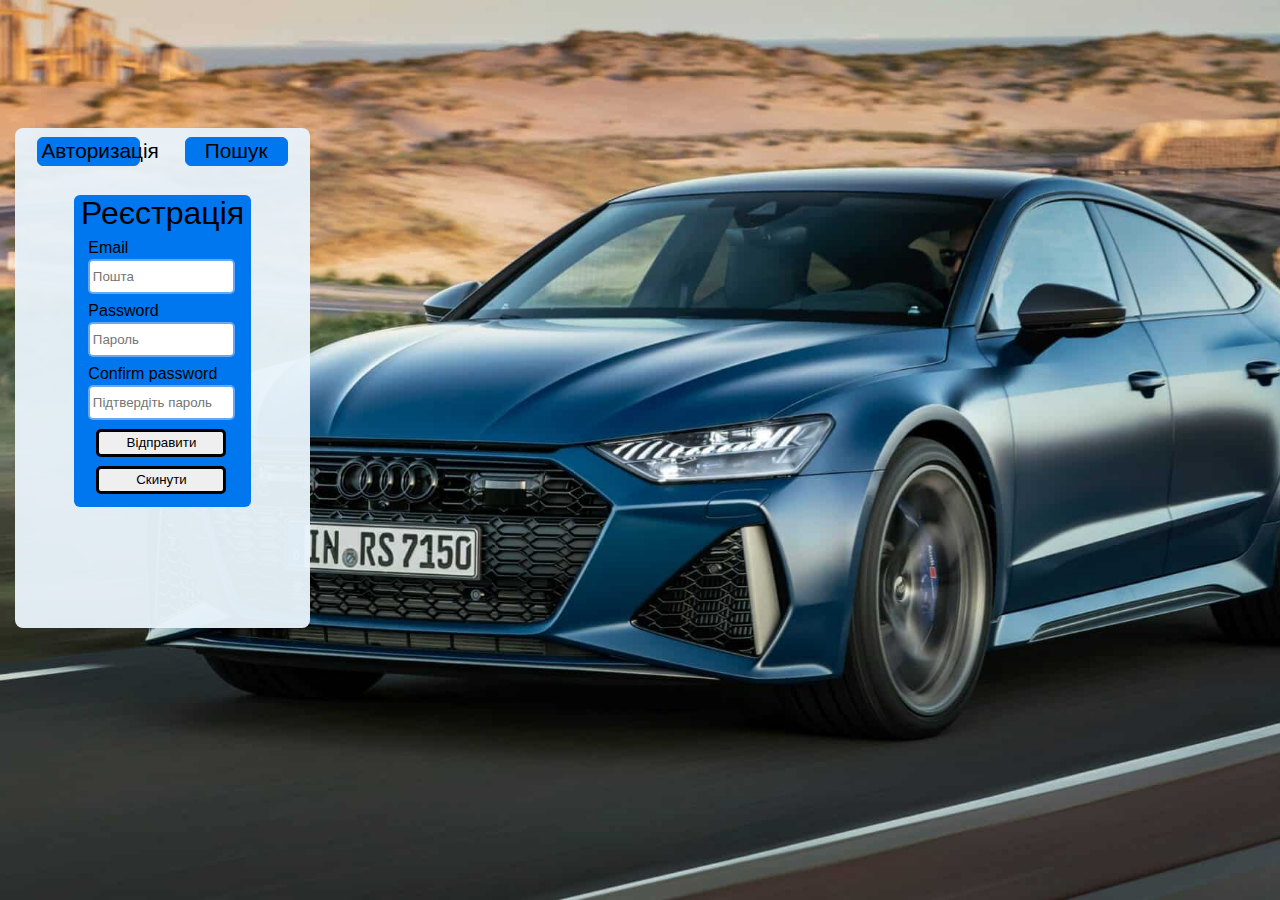
<file: index.html>
<!DOCTYPE html>
<html lang="en">
<head>
    <meta charset="UTF-8">
    <meta name="viewport" content="width=device-width, initial-scale=1.0">
    <title>Реєстрація</title>
    <!--Підключив reset.-->
    <link rel="stylesheet" href="./css/reset.css" />
    <!--Підключив style.-->
    <link rel="stylesheet" href="./css/style.css" />
</head>
<body>
    <!--Додав wrapper.-->
    <div class="wrapper-form">
        <!--Додав header.-->
        <header>
            <!--Додав блок з посиланнями на інші сторінки.-->
            <div class="menu-wrapRegistr">
                <ul class="menuRegistr">
                    <li class="menu__itemRegistr"><a class="menu__link" href="./pages/authorization.html">Авторизація</a></li>
                    <li class="menu__itemRegistr"><a class="menu__link" href="./pages/search.html">Пошук</a></li>
                </ul>
            </div>
        </header>
        <!--Додав основну частину.-->
        <main class="main-form">
            <!--Додав основний заголовок.-->
            <h1 class="main__heading">Реєстрація</h1>
            <!--Додав форму для реєстрації.-->
            <form method="POST" action="https://fom.in.ua/echo">
                <fieldset class="regestration">
                    <div class="form-groupRegistr">
                        <label class="form__info" for="email">
                            Email
                        </label>
                        <br>
                        <input id="email" type="email" name="emailRegistaction" title="Формат данных не правельный. Только в Chrome" required="required" placeholder="Пошта" />
                    </div>
                        <div class="form-groupRegistr"> 
                        <label class="form__info" for="passw">
                            Password
                        </label>
                        <input id="passw" type="password" name="passwordRegistaction" placeholder="Пароль" />
                        </div>
                        <div class="form-groupRegistr"> 
                            <label class="form__info" for="confpassw">
                                Confirm password
                            </label>
                            <input id="confpassw" type="password" name="confirmPasswordRegistraction" placeholder="Підтвердіть пароль" />
                        </div>
                        <div class="form-groupRegistr">
                            <input class="btnRegistr" type="submit" value="Відправити">
                        </div>
                        <div class="form-groupRegistr">
                            <input class="btnRegistr" type="reset" value="Cкинути">
                        </div>
                </fieldset>
            </form>
        </main>
    </div>
</body>
</html>
</file>
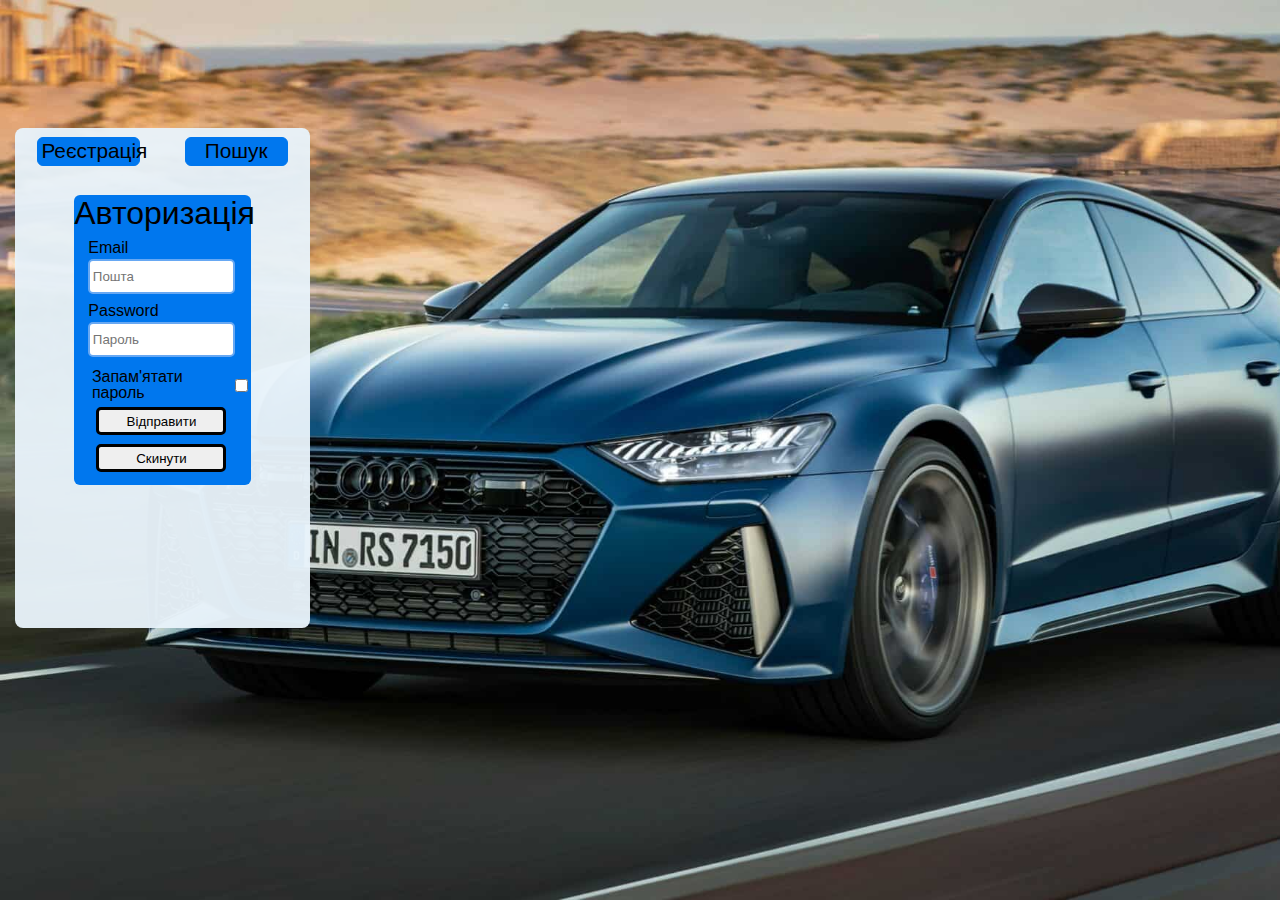
<file: pages/authorization.html>
<!DOCTYPE html>
<html lang="en">
<head>
    <meta charset="UTF-8">
    <meta name="viewport" content="width=device-width, initial-scale=1.0">
    <title>Авторизація</title>
    <!--Підключив reset.-->
    <link rel="stylesheet" href="../css/reset.css" />
    <!--Підключив style.-->
    <link rel="stylesheet" href="../css/style.css" />
</head>
<body>
    <!--Додав wrapper.-->
    <div class="wrapper-form">
        <!--Додав header.-->
        <header>
            <!--Додав блок з посиланнями на інші сторінки.-->
            <div class="menu-wrapAuthor">
                <ul class="menuAuthor">
                    <li class="menu__itemAuthor"><a class="menu__link" href="../index.html">Реєстрація</a></li>
                    <li class="menu__itemAuthor"><a class="menu__link" href="../pages/search.html">Пошук</a></li>
                </ul>
            </div>
        </header>
        <!--Додав основну частину.-->
        <main class="main-form">
            <!--Додав основний заголовок.-->
            <h1 class="main__heading">Авторизація</h1>
            <!--Додав форму для авторизації.-->
            <form method="POST" action="https://fom.in.ua/echo">
                <fieldset class="regestration">
                    <div class="form-groupAuthor">
                        <label class="form__info" for="emailAuthor">
                            Email
                        </label>
                        <input id="emailAuthor" type="email" name="emailRegistaction" title="Формат данных не правельный. Только в Chrome" required="required" placeholder="Пошта" />
                    </div>
                    <div class="form-groupAuthor"> 
                        <label class="form__info" for="passwAuthor">
                            Password
                        </label>
                        <input id="passwAuthor" type="password" name="passwordRegistaction" placeholder="Пароль" />
                    </div>
                    <div class="form-group"> 
                        <label class="form__infoAuthor" for="rememberpassw">
                            Запам'ятати пароль
                        </label>
                        <input id="rememberpassw" type="checkbox" name="rememberpass" />
                    </div>
                    <div class="form-groupAuthor">
                        <input class="btnAuthor" type="submit" value="Відправити">
                    </div>
                        <div class="form-groupAuthor">
                        <input class="btnAuthor" type="reset" value="Cкинути">
                    </div>
                </fieldset>
            </form>
        </main>
    </div>
</body>
</html>
</file>
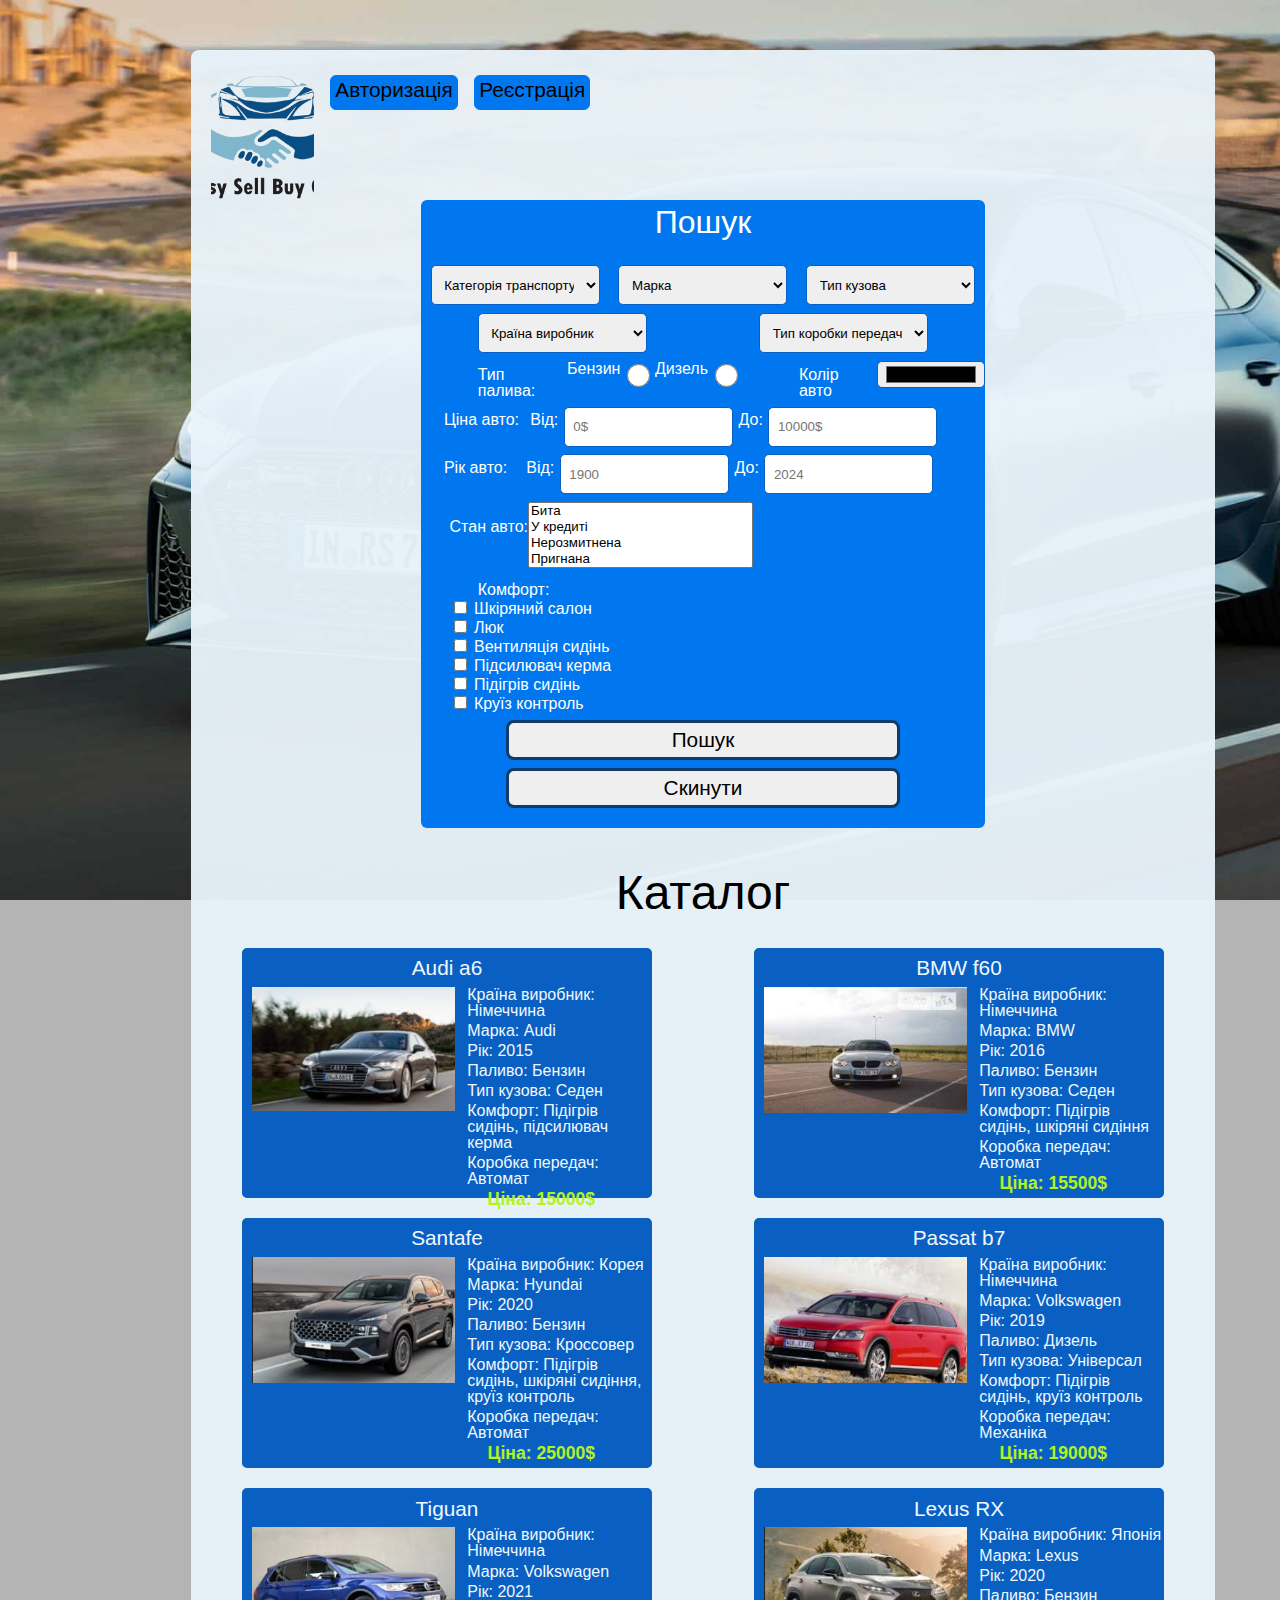
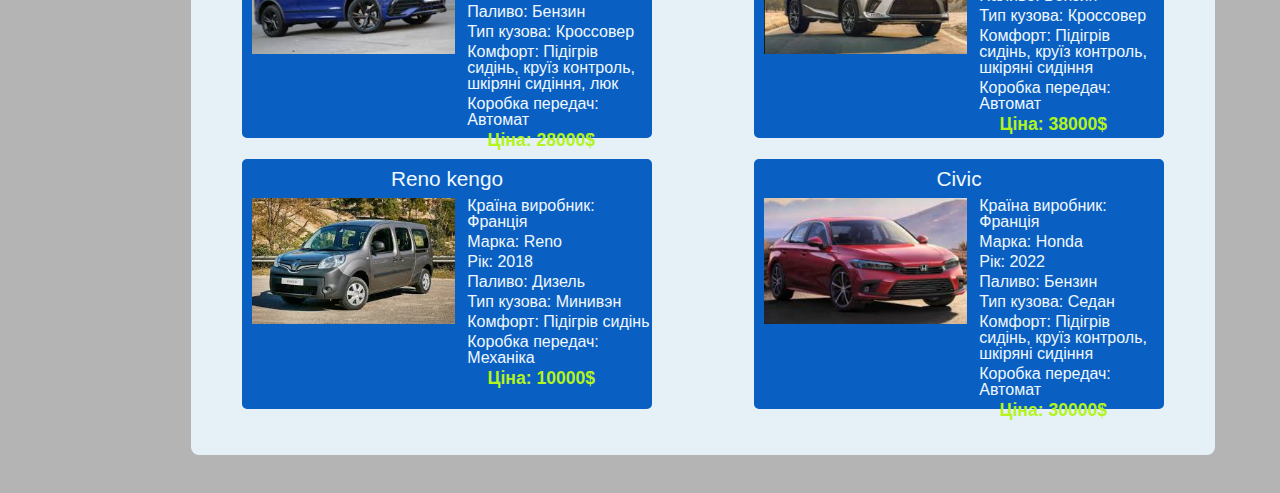
<file: pages/search.html>
<!DOCTYPE html>
<html lang="en">
<head>
    <meta charset="UTF-8">
    <meta name="viewport" content="width=device-width, initial-scale=1.0">
    <title>Пошук</title>
    <!--Підключив reset.-->
    <link rel="stylesheet" href="../css/reset.css" />
    <!--Підключив style.-->
    <link rel="stylesheet" href="../css/style.css" />
</head>
<body>
    <!--Додав wrapper.-->
    <div class="wrapper">
        <!--Додав header.-->
        <header>
            <div class="logo">
            <a class="logo__picture" href="#"></a>
            </div>
            <!--Додав блок з посиланнями на інші сторінки.-->
            <div class="menu-wrap">
                <ul class="menu">
                    <li class="menu__item"><a class="menu__link" href="../pages/authorization.html">Авторизація</a></li>
                    <li class="menu__item"><a class="menu__link" href="../index.html">Реєстрація</a></li>
                </ul>
            </div>
        </header>
        <!--Додав основну частину.-->
        <main class="main">
            <!--Додав основний заголовок.-->
            <h1 class="main__heading">Пошук</h1>
            <!--Додав форму для пошуку.-->
            <form method="POST" action="https://fom.in.ua/echo">
                <fieldset class="regestration">
                    <!--Додав select для категорії транспорту.-->
                    <div class="form-group">
                        <select id="categories" name="Category car" >
                            <option value=" " disabled selected="selected">Категорія транспорту</option>
                            <option value="Any">Будь-який</option>
                            <option value="Passenger">Легкові</option>
                            <option value="Moto">Мото</option>
                            <option value="Trucks">Вантажівки</option>
                            <option value="Trailers">Причепи</option>
                            <option value="Special equipment">Спецтехніка</option>
                            <option value="Buses">Автобуси</option>
                            <option value="Water transport">Водний транспорт</option>
                            <option value="Air transport">Повітряний транспорт</option>
                            <option value="Mobile home">Автобудинок</option>
                        </select>
                        <!--Додав select для марки авто.-->
                            <select id="marka" name="Car marka" >
                                <option value=" " disabled selected="selected">Марка</option>
                                <option value="Any">Будь-яка</option>
                                <option value="BMW">BMW</option>
                                <option value="Audi">Audi</option>
                                <option value="Honda">Honda</option>
                                <option value="Chevrolet">Chevrolet</option>
                                <option value="Ford">Ford</option>
                                <option value="Hundai">Hundai</option>
                                <option value="Lexus">Lexus</option>
                                <option value="Mazda">Mazda</option>
                                <option value="Mercedes-Benz">Mercedes-Benz</option>
                                <option value="Volkswagen">Volkswagen</option>
                                <option value="Volvo">Volvo</option>
                                <option value="Skoda">Skoda</option>
                                <option value="Toyota">Toyota</option>
                                <option value="Nissan">Nissan</option>
                                <option value="Renault">Renault</option>
                            </select>
                    <!--Додав select для типа кузова.-->
                        <select id="carBodyType" name="Car body" >
                            <option value=" " disabled selected="selected">Тип кузова</option>
                            <option value="Any">Будь-який</option>
                            <option value="Sedan">Седан</option>
                            <option value="Universal">Универсал</option>
                            <option value="hatchback">Хэтчбек</option>
                            <option value="Liftback">Лифтбек</option>
                            <option value="Limousine">Лимузин</option>
                            <option value="SUV">Внедорожник</option>
                            <option value="Crossover">Кроссовер</option>
                            <option value="Stretch">Стретч</option>
                            <option value="Compartment">Купе</option>
                            <option value="Cabriolet">Кабриолет</option>
                            <option value="Roadster">Родстер</option>
                            <option value="Targa">Тарга</option>
                            <option value="Pickup">Пикап</option>
                            <option value="Van">Фургон</option>
                            <option value="Minivan">Минивэн</option>
                        </select>
                    </div>
                    <div class="form-group">
                    <!--Додав select для країни виробника.-->
                        <select id="coutry" name="Coutry" >
                            <option value=" " disabled selected="selected">Країна виробник</option>
                            <option value="Any">Будь-яка</option>
                            <option value="Germeny">Німеччина</option>
                            <option value="Ukraine">Україна</option>
                            <option value="Japan">Японія</option>
                            <option value="China">Китай</option>
                            <option value="France">Франція</option>
                            <option value="Poland">Польща</option>
                            <option value="Czech">Чехія</option>
                            <option value="USA">США</option>
                            <option value="Italy">Італія</option>
                            <option value="Sweden">Швеція</option>
                            <option value="India">Індія</option>
                            <option value="Brazil">Бразилія</option>
                            <option value="Korea">Корея</option>
                            <option value="Canada">Канада</option>
                            <option value="Lithuania">Литва</option>
                        </select>
                    <!--Додав select для типу коробки передач.-->
                        <select id="gearbox" name="Type gearbox" >
                            <option value=" " disabled selected="selected">Тип коробки передач</option>
                            <option value="Any">Будь-яка</option>
                            <option value="Mechanical">Механічна коробка</option>
                            <option value="Automatic">Автоматична коробка</option>
                            <option value="Robotic">Роботизована коробка</option>
                            <option value="Variable">Варіативна (безступінчаста) коробка</option>
                        </select>
                    </div>
                    <!--Додав вибір палива.-->
                    <div class="form-group"> 
                        <label id="titleTypeOil">
                            Тип палива:
                        </label>
                        <label for="typebenzine">
                            Бензин
                        </label>
                        <input type="radio" id="typebenzine" name="Type oil" value="benzine" />
                        <label for="typediesel">
                            Дизель
                        </label>
                        <input type="radio" id="typediesel" name="Type oil" value="diesel" />
                    <!--Додав вибір коліру.-->
                        <label id="titleColorCar" for="colorcar">
                            Колір авто
                        </label>
                        <input id="colorcar" type="color" name="Color car">
                    </div>
                    <!--Додав вибір ціни авто.-->
                    <div class="form-group">
                        <label id="titlePrice">
                            Ціна авто:
                        </label>
                        <label id="title_prise_s" for="price_s">
                             Від:
                        </label>
                        <input id="price_s" type="number" placeholder="0$" name="Price s">
                        <label id="title_prise_do" for="price_do">
                            До:
                        </label>
                        <input id="price_do" type="number" placeholder="10000$" name="Price do">
                    </div>
                    <!--Додав вибір року авто.-->
                    <div class="form-group">
                        <label id="titleYears">
                            Рік авто:
                        </label>
                        <label id="title_years_s" for="year_s">
                             Від:
                        </label>
                            <input id="year_s" type="number" placeholder="1900" name="Year s" min="1900" max="2023">
                        <label id="title_years_do" for="year_do">
                            До:
                        </label>
                            <input id="year_do" type="number" placeholder="2024" name="Year do" min="1901" max="2024">
                    </div>
                    <!--Додав список з вибором стану авто.-->
                    <div class="form-group">
                        <label id="titleStan">
                            Стан авто:
                        </label>
                            <select id="stan" name="Stan" multiple class="stan">
                                <option value="Bat">Бита</option>
                                <option value="credit">У кредиті</option>
                                <option value="Uncleared">Нерозмитнена</option>
                                <option value="Driven">Пригнана</option>
                                <option value="Car is not in Ukraine">Авто не в Україні</option>
                                <option value="Drowned">Втоплена</option>
                                <option value="Professionally renovated">Професійно відремонтована</option>
                                <option value="Is a service book">Є сервісна книжка</option>
                            </select>
                    </div>
                    <!--Додав список з вибором комфорту в авто.-->
                    <div class="form-group--checkbox">
                        <h3 id="titleComfort">Комфорт:</h3>
                        <label>
                            <input type="checkbox" name="comfort" value="Leather salon">
                            Шкіряний салон
                          </label>
                          <label>
                            <input type="checkbox" name="comfort" value="Hatch">
                            Люк
                          </label>
                          <label>
                            <input type="checkbox" name="comfort" value="Seat ventilation">
                            Вентиляція сидінь
                          </label>
                          <label>
                            <input type="checkbox" name="comfort" value="Power steering">
                            Підсилювач керма
                          </label>
                          <label>
                            <input type="checkbox" name="comfort" value="Heated seats">
                            Підігрів сидінь
                          </label>
                          <label>
                            <input type="checkbox" name="comfort" value="Cruise control">
                            Круїз контроль
                          </label>
                    </div>
                    <!--Додав кнопку.-->
                    <div class="form-group">
                        <button class="btn" type="submit">Пошук</button>
                    </div>
                    <!--Додав кнопку для скидання даних.-->
                    <div class="form-group">
                        <button class="btn" type="reset">Скинути</button>
                    </div>
                </fieldset>
            </form>
        </main>
        <h2 class="catalogcar__title">Каталог</h2>
        <div class="catalogcar">
            <!--Додав невеликий каталог авто.-->
            <div class="catalogcar__item">
                <a class="catalogcar__link" href="#">
                <h3 class="item__title">Audi a6</h3>
                <img class="item__picture" src="../images/audi_a6.png" alt="Audia6">
                <p class="item__info">Країна виробник: Німеччина</p>
                <p class="item__info">Марка: Audi</p>
                <p class="item__info">Рік: 2015</p>
                <p class="item__info">Паливо: Бензин</p>
                <p class="item__info">Тип кузова: Седен</p>
                <p class="item__info">Комфорт: Підігрів сидінь, підсилювач керма</p>
                <p class="item__info">Коробка передач: Автомат</p>
                <p class="item__info--mod">Ціна: 15000$</p>
                </a>
            </div>
            <div class="catalogcar__item">
                <a class="catalogcar__link" href="#">
                <h3 class="item__title">BMW f60</h3>
                <img class="item__picture" src="../images/BMW_f60.png" alt="BMW_f60">
                <p class="item__info">Країна виробник: Німеччина</p>
                <p class="item__info">Марка: BMW</p>
                <p class="item__info">Рік: 2016</p>
                <p class="item__info">Паливо: Бензин</p>
                <p class="item__info">Тип кузова: Седен</p>
                <p class="item__info">Комфорт: Підігрів сидінь, шкіряні сидіння</p>
                <p class="item__info">Коробка передач: Автомат</p>
                <p class="item__info--mod">Ціна: 15500$</p>
                </a>
            </div>
            <div class="catalogcar__item">
                <a class="catalogcar__link" href="#">
                <h3 class="item__title">Santafe</h3>
                <img class="item__picture" src="../images/santafe.png" alt="santafe">
                <p class="item__info">Країна виробник: Корея</p>
                <p class="item__info">Марка: Hyundai</p>
                <p class="item__info">Рік: 2020</p>
                <p class="item__info">Паливо: Бензин</p>
                <p class="item__info">Тип кузова: Кроссовер</p>
                <p class="item__info">Комфорт: Підігрів сидінь, шкіряні сидіння, круїз контроль</p>
                <p class="item__info">Коробка передач: Автомат</p>
                <p class="item__info--mod">Ціна: 25000$</p>
                </a>
            </div>
            <div class="catalogcar__item">
                <a class="catalogcar__link" href="#">
                <h3 class="item__title">Passat b7</h3>
                <img class="item__picture" src="../images/passat.png" alt="passat">
                <p class="item__info">Країна виробник: Німеччина</p>
                <p class="item__info">Марка: Volkswagen</p>
                <p class="item__info">Рік: 2019</p>
                <p class="item__info">Паливо: Дизель</p>
                <p class="item__info">Тип кузова: Універсал</p>
                <p class="item__info">Комфорт: Підігрів сидінь, круїз контроль</p>
                <p class="item__info">Коробка передач: Механіка</p>
                <p class="item__info--mod">Ціна: 19000$</p>
                </a>
            </div>
            <div class="catalogcar__item">
                <a class="catalogcar__link" href="#">
                <h3 class="item__title">Tiguan</h3>
                <img class="item__picture" src="../images/tiguan.png" alt="tiguan">
                <p class="item__info">Країна виробник: Німеччина</p>
                <p class="item__info">Марка: Volkswagen</p>
                <p class="item__info">Рік: 2021</p>
                <p class="item__info">Паливо: Бензин</p>
                <p class="item__info">Тип кузова: Кроссовер</p>
                <p class="item__info">Комфорт: Підігрів сидінь, круїз контроль, шкіряні сидіння, люк</p>
                <p class="item__info">Коробка передач: Автомат</p>
                <p class="item__info--mod">Ціна: 28000$</p>
                </a>
            </div>
            <div class="catalogcar__item">
                <a class="catalogcar__link" href="#">
                <h3 class="item__title">Lexus RX</h3>
                <img class="item__picture" src="../images/RX.png" alt="lexus">
                <p class="item__info">Країна виробник: Японія</p>
                <p class="item__info">Марка: Lexus</p>
                <p class="item__info">Рік: 2020</p>
                <p class="item__info">Паливо: Бензин</p>
                <p class="item__info">Тип кузова: Кроссовер</p>
                <p class="item__info">Комфорт: Підігрів сидінь, круїз контроль, шкіряні сидіння</p>
                <p class="item__info">Коробка передач: Автомат</p>
                <p class="item__info--mod">Ціна: 38000$</p>
                </a>
            </div>
            <div class="catalogcar__item">
                <a class="catalogcar__link" href="#">
                <h3 class="item__title">Reno kengo</h3>
                <img class="item__picture" src="../images/reno.jpg" alt="reno">
                <p class="item__info">Країна виробник: Франція</p>
                <p class="item__info">Марка: Reno</p>
                <p class="item__info">Рік: 2018</p>
                <p class="item__info">Паливо: Дизель</p>
                <p class="item__info">Тип кузова: Минивэн</p>
                <p class="item__info">Комфорт: Підігрів сидінь</p>
                <p class="item__info">Коробка передач: Механіка</p>
                <p class="item__info--mod">Ціна: 10000$</p>
                </a>
            </div>
            <div class="catalogcar__item">
                <a class="catalogcar__link" href="#">
                <h3 class="item__title">Civic</h3>
                <img class="item__picture" src="../images/civic.png" alt="civic">
                <p class="item__info">Країна виробник: Франція</p>
                <p class="item__info">Марка: Honda</p>
                <p class="item__info">Рік: 2022</p>
                <p class="item__info">Паливо: Бензин</p>
                <p class="item__info">Тип кузова: Седан</p>
                <p class="item__info">Комфорт: Підігрів сидінь, круїз контроль, шкіряні сидіння</p>
                <p class="item__info">Коробка передач: Автомат</p>
                <p class="item__info--mod">Ціна: 30000$</p>
                </a>
            </div>
        </div>
    </div>
</body>
</html>
</file>
<file: css/style.css>
@font-face {
    font-family: 'Roboto';
    src: url('/fonts/Roboto/Roboto-BlackItalic.ttf') format('ttf');
    src: url('/fonts/Roboto/Roboto-Italic.ttf') format('ttf');
}

/* 1 */
body {
    background: #b4b4b4 url("../images/audirs7.jpg") left center/cover no-repeat;
    background-attachment: fixed;
    font-family: 'Roboto', Arial ,sans-serif ;
    font-weight: 400;
}

/* 1 */
header {
    display: flex;
}

/* 10 */
.logo {
    width: 10%;
    margin: 2% 0 0 2%;
}

/* 10 */
.logo__picture {
    display: block;
    background: url('../images/logo.png') center/cover no-repeat;
    height: 130px;
}

/* 10 */
.menu-wrap {
    font-size: 1.3rem;
    padding-top: 15px;
    color: rgb(0, 119, 238);
}

/* 10 */
.menu {
    width: 90%;
    display: flex;
    justify-content: space-around;
}

/* 10 */
.menu__item {
    height: 35px;
    padding: 2%;
    background-color: rgb(0, 119, 238);
    border: 1px solid rgb(0, 119, 238);
    border-radius: 6px;
    text-align: center;
    margin-left: 8%;
    margin-top: 5%;
}

/* 10 */
.menu__link {
    color: rgb(0, 0, 0);
    text-decoration: none;
}

/* 20 */
.menu__link:hover {
    font-weight: 800;
    color: rgb(252, 252, 252);
}

/* 10 */
.wrapper {
    width: 80%;
    background-color: #e8f2faf5;
    border-radius: 8px;
    margin-top: 50px;
    margin-left: 191px;
    margin-bottom: 3%;
    padding-bottom: 2%;
}

/* 10 */
.main {
    background-color: rgb(0, 119, 238);
    border-radius: 6px;
    width: 55%;
    display: flex;
    flex-direction: column;
    margin:auto;
    color: rgb(255, 255, 255);
}

/* 10 */
.main__heading {
    font-size: 2rem;
    text-align: center;
    padding-top: 1%;
    margin-bottom: 7px;
}

/* 100 */
#categories, #marka, #carBodyType {
    width: 30%;
    height: 40px;
    padding: 0 1.5%;
    margin: auto;
    border-radius: 5px;
    border: 1px solid #0a60c2;
}

/* 100 */
#coutry, #gearbox {
    width: 30%;
    height: 40px;
    padding: 0 1.5%;
    margin: auto;
    border-radius: 5px;
    border: 1px solid #0a60c2;
}

/* 100 */
#colorcar {
    width: 20%;
    padding: 0 1%;
    border-radius: 5px;
    border: 1px solid #0a60c2;
}

/* 100 */
#title_years_s, #title_years_do, #title_prise_s, #title_prise_do, #titleYears, #titlePrice, #titleYears, #titleColorCar, #titleTypeOil {
    padding-top: 1%;
    margin: 0 1%;
}

/* 100 */
#typebenzine, #typediesel {
    width: 5%; 
    margin-bottom: 2%;
}

/* 100 */
#titleColorCar, #titleTypeOil {
    margin-left: 10%;
}

/* 100 */
#titlePrice, #titleYears {
    margin-left: 4%;
}

/* 100 */
#titleYears {
    margin-right: 2.4%;
}

/* 100 */
#price_s, #price_do, #year_s, #year_do {
    width: 30%;
    height: 40px;
    padding: 0 1.5%;
    border-radius: 5px;
    border: 1px solid #0a60c2;
}

/* 100 */
#titleStan {
    margin-left: 5%;
    padding-top: 1%;
    margin-top: 2%;
}

/* 100 */
#stan {
    width: 40%;
}

/* 100 */
#titleComfort {
    margin-left: 5%;
    padding-top: 1%;
}

/* 10 */
.form-group {
    display: flex;
    margin: 1.4% 0;
}

/* 10 */
.form-group--checkbox {
    display: flex;
    flex-direction: column;
    flex-wrap: wrap;
    width: 100%;
    margin-left: 5%;
}

/* 10 */
.btn {
    font-size: 1.3rem;
    width: 70%;
    height: 40px;
    margin: auto;
    padding: 0 1.5%;
    border-radius: 8px;
    border: 3px solid #113b6b;
}

/* 10 */
.catalogcar {
    display: flex;
    flex-wrap: wrap;
    justify-content: space-around;
}

/* 10 */
.catalogcar__title {
    font-size: 3rem;
    text-align: center;
    margin-top: 4%;
    margin-bottom: 3%;
}

/* 10 */
.catalogcar__item {
    background-color: #0a60c2;
    border: 2px solid #0a60c2;
    border-radius: 5px;
    width: 40%;
    height: 250px;
    margin-bottom: 2%;;
}

/* 10 */
.catalogcar__link {
    text-decoration: none;
    color: aliceblue;
}

/* 10 */
.item__title {
    margin: 2% 0;
    text-align: center;
    font-size: 1.3rem;
}

/* 10 */
.item__picture {
    float: left;
    width: 50%;
    margin-left: 2%;
}

/* 10 */
.item__info {
    margin-left: 55%;
    margin-bottom: 1%;
}

/* 10 */
.item__info--mod {
    font-size: 1.1rem;
    font-weight: bold;
    margin-left: 60%;
    color: rgb(179, 243, 30);
}

/* 10 */
.wrapper-form {
    height: 500px;
    width: 23%;
    background-color: #e8f2faf5;
    border-radius: 8px;
    margin-top: 10%;
    margin-left: 1.2%;
}

/* 10 */
.menu-wrapRegistr, .menu-wrapAuthor {
    width: 100%;
    font-size: 1.3rem;
    padding-top: 3%;
    color: rgb(0, 119, 238);
    margin-bottom: 10%;
}

/* 10 */
.menuRegistr, .menuAuthor {
    display: flex;
    justify-content: space-around;
}

/* 10 */
.menu__itemRegistr, .menu__itemAuthor {
    width: 35%;
    padding: 1%;
    background-color: rgb(0, 119, 238);
    border: 1px solid rgb(0, 119, 238);
    border-radius: 6px;
    text-align: center;
}

/* 10 */
.main-form {
    background-color: rgb(0, 119, 238);
    border-radius: 6px;
    width: 60%;
    display: flex;
    flex-direction: column;
    margin: auto;
}

/* 100 */
#email, #passw, #confpassw, #emailAuthor, #passwAuthor {
    width: 90%;
    margin-top: 2%;
    height: 35px;
    padding: 1% 1.5%;
    border-radius: 5px;
    border: 2px solid #67a8f3;
}

/* 10 */
.regestration {
    margin: 2.2% 0;
}

/* 10 */
.form__info {
    margin-bottom: 2%;
}

/* 10 */
.form__infoAuthor {
    margin: 2% 10%;
}

/* 10 */
.form-groupRegistr, .form-groupAuthor {
    margin-bottom: 5%;
    margin-left: 8%;
}

/* 10 */
.btnRegistr, .btnAuthor {
    width: 80%;
    padding: 2.2%;
    margin-left: 5%;
    border: 3px solid rgb(0, 0, 0);
    border-radius: 5px;
}
</file>
